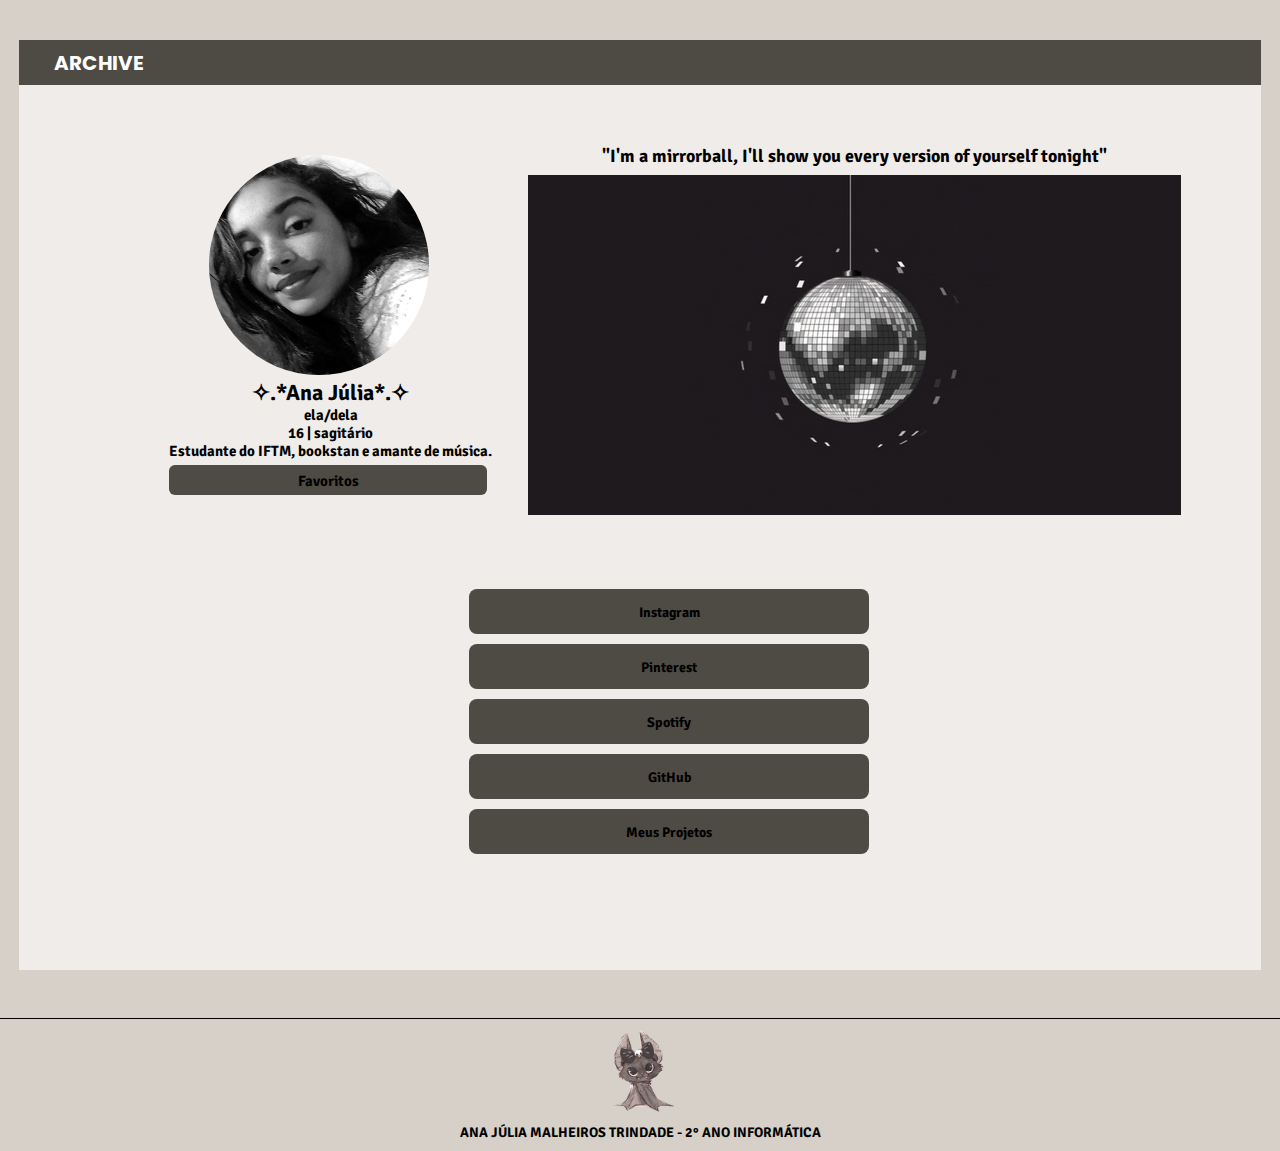
<file: index.html>
<!DOCTYPE html>
<html lang="en">
<head>
    <meta charset="UTF-8">
    <meta http-equiv="X-UA-Compatible" content="IE=edge">
    <meta name="viewport" content="width=device-width, initial-scale=1.0">
    <title>ARCH!VE</title>

    <link href="index.css" rel="stylesheet">
</head>
<body>
    <main class="conteudo">
        <section class="conteudo-quadrado">
            <div class="conteudo-quadrado-cabecalho">
                <h5 class="conteudo-quadrado-cabecalho-titulo"><a class="link-cabecalho-titulo" href="index.html">ARCHIVE</a></h5>
            </div>

            <div class="conteudo-quadrado-cabecalho-items">
                <img class="conteudo-quadrado-imagem" src="imgs/anajulia.webp"  alt="Imagem Ana Júlia"> 
                <h5 class="conteudo-quadrado-nome">✧.*Ana Júlia*.✧</h5>
                <h6 class="conteudo-quadrado-pronome">ela/dela</h6>
                <h6 class="conteudo-quadrado-idade">16 | sagitário</h6>
                <h5 class="conteudo-quadrado-texto">Estudante do IFTM, bookstan e amante de música.</h5>

                <div class="conteudo-quadrado-interesses">
                    <h6 class="conteudo-quadrado-interesses-titulo"><a href="interesses.html">Favoritos</a></h6>
                </div>
            </div>
            
            <div class="conteudo-quadrado-mirrorball">
                <h4 class="conteudo-quadrado-frase">"I'm a mirrorball, I'll show you every version of yourself tonight"</h4>
                <img class="conteudo-quadrado-imagem-mirrorball" src="imgs/mirrorball.png"  alt="Imagem Mirrorball"> 
            </div>

            <section class="conteudo-quadrado-retangulos">
                <div class="conteudo-quadrado-retangulos-1">
                    <h6 class="conteudo-quadrado-retangulos-titulo"><a href="https://www.instagram.com/anajuliamt/">Instagram</a></h6>
                </div>

                <div class="conteudo-quadrado-retangulos-2">
                    <h6 class="conteudo-quadrado-retangulos-titulo"><a href="https://br.pinterest.com/najuxmt/">Pinterest</a></h6>
                </div>

                <div class="conteudo-quadrado-retangulos-3">
                    <h6 class="conteudo-quadrado-retangulos-titulo"><a href="https://open.spotify.com/user/anajulu">Spotify</a></h6>
                </div>

                <div class="conteudo-quadrado-retangulos-4">
                    <h6 class="conteudo-quadrado-retangulos-titulo"><a href="https://github.com/anajuliamt">GitHub</a</h6>
                </div>

                <div class="conteudo-quadrado-retangulos-5">
                    <h6 class="conteudo-quadrado-retangulos-titulo"><a href="projetos.html">Meus Projetos</a></h6>
                </div>
            </div>
        </section>
    </main>
    
    <footer class="rodape">
        <img class="rodape-imagem" src="imgs/logo.png" alt="Imagem logo">
        <h5 class = "texto-rodape">ANA JÚLIA MALHEIROS TRINDADE - 2° ANO INFORMÁTICA</h5>
    </footer>
</body>
</html>
</file>
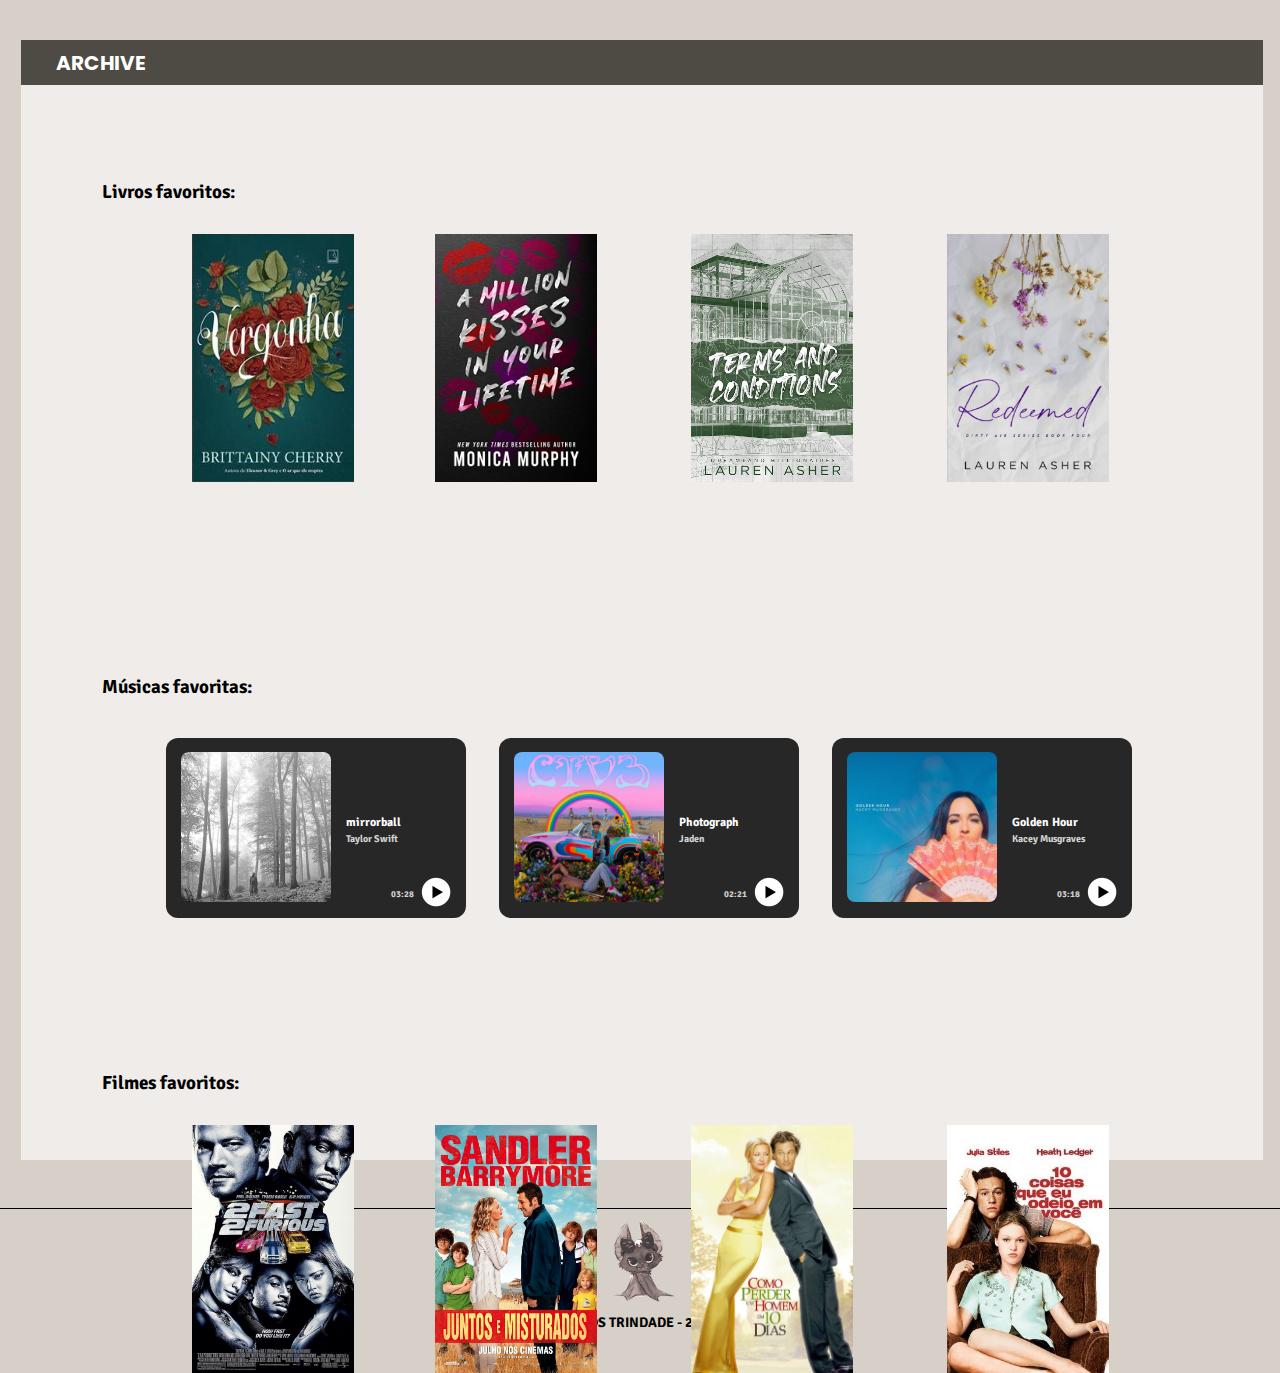
<file: interesses.html>
<!DOCTYPE html>
<html lang="en">
<head>
    <meta charset="UTF-8">
    <meta http-equiv="X-UA-Compatible" content="IE=edge">
    <meta name="viewport" content="width=device-width, initial-scale=1.0">
    <title>ARCH!VE</title>

    <link href="interesses.css" rel="stylesheet">
</head>
<body>
    <main class="conteudo">
        <section class="conteudo-quadrado">
            <div class="conteudo-quadrado-cabecalho">
                <h5 class="conteudo-quadrado-cabecalho-titulo"><a class="link-cabecalho-titulo" href="index.html">ARCHIVE</a></h5>
            </div>
            
            <h6 class="frase-livros">Livros favoritos:</h6>

                <img class="vergonha-capa" src="imgs/vergonha.jpg" alt="Capa Vergonha">
           
                <img class="million-capa" src="imgs/million.jpg" alt="Capa A Million Kisses In Your Lifetime">

                <img class="terms-capa" src="imgs/terms.jpg" alt="Imagem Terms and Conditions">

                <img class="redeemed-capa" src="imgs/redeemed.jpg" alt="Imagem Redeemed">


            <h6 class="frase-musicas">Músicas favoritas:</h6>

            <div class="mirrorball">
                <img class="imagem" src="imgs/folklore.png" alt="Imagem Folklore">

                <h6 class="titulo">mirrorball</h6>
                <h6 class="artista">Taylor Swift</h6>

                <a href="https://open.spotify.com/track/0ZNU020wNYvgW84iljPkPP?si=e7ce208e44a449a9"><img class="icone" src="imgs/icone.png" alt="Icone"></a>
                <h6 class="tempo">03:28</h6>
            </div>

            <div class="photograph">
                <img class="imagem" src="imgs/ctv3.webp" alt="Imagem CTV3">

                <h6 class="titulo">Photograph</h6>
                <h6 class="artista">Jaden</h6>

                <a href="https://open.spotify.com/track/6q8LZSJXTbrHZkaGDzs2eo?si=cfcf7c2cb9b749da"><img class="icone" src="imgs/icone.png" alt="Icone"></a>
                <h6 class="tempo">02:21</h6>
            </div>

            <div class="golden">
                <img class="imagem" src="imgs/golden.jpeg" alt="Imagem Golden Hour">

                <h6 class="titulo">Golden Hour</h6>
                <h6 class="artista">Kacey Musgraves</h6>

                <a href="https://open.spotify.com/track/0pMfPzdRiPAoSM9yWF4OcT?si=8b3e7954c4d5423f"><img class="icone" src="imgs/icone.png" alt="Icone"></a>
                <h6 class="tempo">03:18</h6>
            </div>

            <h6 class="frase-filmes">Filmes favoritos:</h6>

                <img class="imagem-fast" src="imgs/2fast.jfif" alt="Imagem Folklore">

                <img class="imagem-juntos" src="imgs/juntos.jpg" alt="Imagem CTV3">

                <img class="imagem-como" src="imgs/como.jpg" alt="Imagem Golden Hour">

                <img class="imagem-10coisas" src="imgs/10coisas.jpg" alt="Imagem Golden Hour">


        </section>
    </main>

    <footer class="rodape">
        <img class="rodape-imagem" src="imgs/logo.png" alt="Imagem logo">
        <h5 class = "texto-rodape">ANA JÚLIA MALHEIROS TRINDADE - 2° ANO INFORMÁTICA</h5>
    </footer>
</body>
</file>
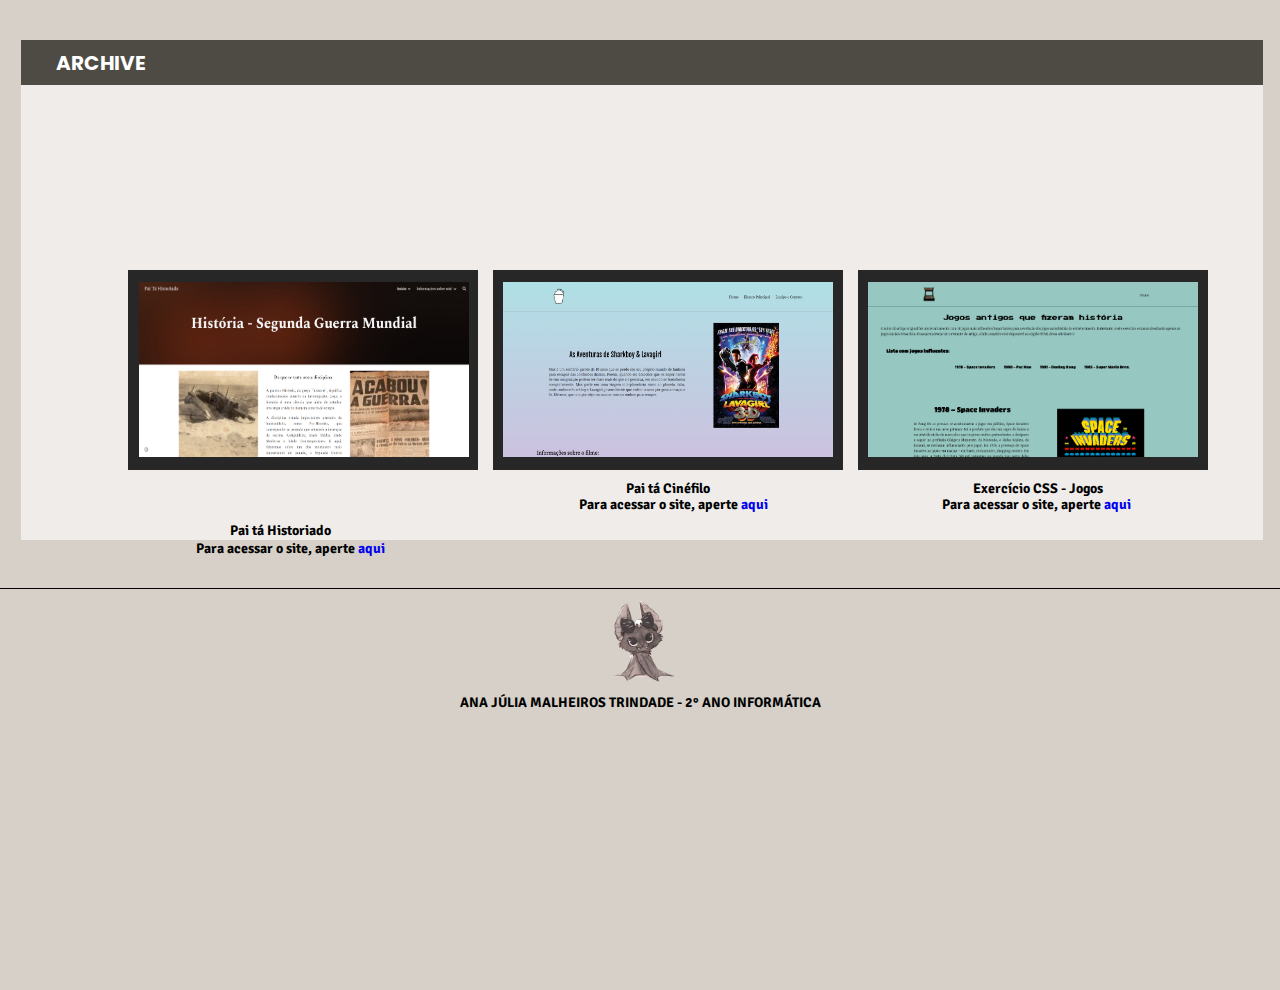
<file: projetos.html>
<!DOCTYPE html>
<html lang="en">
<head>
    <meta charset="UTF-8">
    <meta http-equiv="X-UA-Compatible" content="IE=edge">
    <meta name="viewport" content="width=device-width, initial-scale=1.0">
    <title>ARCH!VE</title>

    <link href="projetos.css" rel="stylesheet">
</head>
<body>
    <main class="conteudo">
        <section class="conteudo-quadrado">
            <div class="conteudo-quadrado-cabecalho">
                <h5 class="conteudo-quadrado-cabecalho-titulo"><a class="link-cabecalho-titulo" href="index.html">ARCHIVE</a></h5>
            </div>

            <div class="historiado">
                <img class="imagem" src="imgs/historiado.png" alt="Imagem Pai tá Historiado">
            </div>

            <h6 class="historiado-titulo">Pai tá Historiado</h6>
            <h6 class="historiado-link">Para acessar o site, aperte <a href="https://sites.google.com/estudante.iftm.edu.br/paitahistoriado/in%C3%ADcio?authuser=0">aqui</a></h6>

            <div class="cinefilo">
                <img class="imagem" src="imgs/cinefilo.jfif" alt="Imagem Pai tá Cinéfilo">

                <h6 class="cinefilo-titulo">Pai tá Cinéfilo</h6>
                <h6 class="cinefilo-link">Para acessar o site, aperte <a href="https://anajuliamt.github.io/Trabalho-Site/">aqui</a></h6>
            </div>

            <div class="exercicio">
                <img class="imagem" src="imgs/exercício.png" alt="Imagem Exercício CSS - Jogos">

                <h6 class="exercicio-titulo">Exercício CSS - Jogos</h6>
                <h6 class="exercicio-link">Para acessar o site, aperte <a href="https://anajuliamt.github.io/Exercicio-CSS/">aqui</a></h6>
            </div>

        </section>
    </main>    

    <footer class="rodape">
        <img class="rodape-imagem" src="imgs/logo.png" alt="Imagem logo">
        <h5 class = "texto-rodape">ANA JÚLIA MALHEIROS TRINDADE - 2° ANO INFORMÁTICA</h5>
    </footer>
</body>
</file>
<file: index.css>
@import url('https://fonts.googleapis.com/css2?family=Poppins:wght@500&display=swap');
@import url('https://fonts.googleapis.com/css2?family=Signika+Negative:wght@500&display=swap');

* {
    margin: 0;
    padding: 0;
    box-sizing: border-box;
    text-decoration: none;
}

body {
    font-size: 100%;
    width: 100%;
    height: 100vh;
    margin-bottom: 50px;
    background-color: #D6D0C8;
}

main {
    min-width: 320px;
    max-width: 1600px;
    margin: auto;
}

.conteudo-quadrado {
    margin-top: 40px;
    display: block;
    margin-left: auto;
    margin-right: auto;
    width: 97%;
	height: 930px;
	background-color: #EFECEA;
}

.conteudo-quadrado-cabecalho {
	height: 45px;
	background-color: #4E4B44;
}

.conteudo-quadrado-cabecalho-titulo {
    padding-top: 8px;
    padding-left: 35px;
    font-family: 'Poppins', sans-serif;
    font-size: 20px;
    color: white;
}

.link-cabecalho-titulo {
    color: white;
}

.conteudo-quadrado-cabecalho-items {
    float: left;
    margin-top: 70px;
    margin-left: 150px;
}

.conteudo-quadrado-imagem {
    border-radius: 460px;
    height: 220px;
    width: 220px;
    margin-left: 40px;
}

.conteudo-quadrado-nome {
    font-size: 22px;
    color: black;
    font-family: 'Signika Negative', sans-serif;
    text-align: center;
}

.conteudo-quadrado-pronome {
    color: black;
    font-family: 'Signika Negative', sans-serif;
    font-size: 15px;
    text-align: center;
}

.conteudo-quadrado-idade {
    color: black;
    font-family: 'Signika Negative', sans-serif;
    font-size: 15px;
    text-align: center;
}

.conteudo-quadrado-texto {
    font-size: 15px;
    color: black;
    font-family: 'Signika Negative', sans-serif;
    text-align: center;
}

.conteudo-quadrado-mirrorball {
    float: right;
    margin-top: 60px;
    margin-right: 80px;
}

.conteudo-quadrado-frase {
    font-family: 'Signika Negative', sans-serif;
    font-size: 18px;
    text-align: center;
}

.conteudo-quadrado-imagem-mirrorball {
    width: 100%;
    margin-top: 8px;
}

.conteudo-quadrado-interesses {
    border-radius: 6px;
    width: 318px;
	height: 30px;
    background-color: #4E4B44;
    margin-top: 5px;
}

.conteudo-quadrado-interesses:hover {
    transition-duration: 0.2s;
    background-color: #808080;
}

.conteudo-quadrado-interesses-titulo {
    padding-top: 6.5px;
    text-align: center;
    color: black;
    font-family: 'Signika Negative', sans-serif;
    font-size: 15px;
}

.conteudo-quadrado-retangulos {
    float: left;
    margin-top: 70px;
    margin-left: 450px;
}

.conteudo-quadrado-retangulos-1{
    border-radius: 8px;
    width: 400px;
	height: 45px;
	background-color: #4E4B44;
}

.conteudo-quadrado-retangulos-1:hover {
    transition-duration: 0.2s;
    background-color: #808080;
}

.conteudo-quadrado-retangulos-titulo {
    padding-top: 15px;
    text-align: center;
    color: black;
    font-family: 'Signika Negative', sans-serif;
    font-size: 14px;
}

.conteudo-quadrado-retangulos-2 {
    border-radius: 8px;
    width: 400px;
	height: 45px;
	background-color: #4E4B44;
    margin-top: 10px;
}

.conteudo-quadrado-retangulos-2:hover {
    transition-duration: 0.2s;
    background-color: #808080;
}

.conteudo-quadrado-retangulos-3 {
    border-radius: 8px;
    width: 400px;
	height: 45px;
	background-color: #4E4B44;
    margin-top: 10px;
}

.conteudo-quadrado-retangulos-3:hover {
    transition-duration: 0.2s;
    background-color: #808080;
}

.conteudo-quadrado-retangulos-4 {
    border-radius: 8px;
    width: 400px;
	height: 45px;
	background-color: #4E4B44;
    margin-top: 10px;
}

.conteudo-quadrado-retangulos-4:hover {
    transition-duration: 0.2s;
    background-color: #808080;
}

.conteudo-quadrado-retangulos-5 {
    border-radius: 8px;
    width: 400px;
	height: 45px;
	background-color: #4E4B44;
    margin-top: 10px;
}

.conteudo-quadrado-retangulos-5:hover {
    transition-duration: 0.2s;
    background-color: #808080;
}

a {
    color: #000000;
}

.rodape {
    margin-top: 48px;
    border-top: 0.4px solid #000000;
    width: 100%;
}

.rodape-imagem {
    display: block;
    margin-left: auto;
    margin-right: auto;
    height: 105px;
    width: 90px;
}

.texto-rodape {
    padding-bottom: 10px;
    text-align: center;
    color: black;
    font-family: 'Signika Negative', sans-serif;
    font-size: 14px;
}

@media (max-width: 1520px) {
    .conteudo-quadrado {
        height: 930px;
    }
}

@media (max-width: 520px) {
    .conteudo-quadrado {
        height: 750px;
    }
}
</file>
<file: interesses.css>
@import url('https://fonts.googleapis.com/css2?family=Poppins:wght@500&display=swap');
@import url('https://fonts.googleapis.com/css2?family=Signika+Negative:wght@500&display=swap');

* {
    margin: 0;
    padding: 0;
    box-sizing: border-box;
    text-decoration: none;
}

body {
    font-size: 100%;
    width: 100%;
    height: 100vh;
    margin-bottom: 50px;
    background-color: #D6D0C8;
}

.conteudo-quadrado {
    margin-top: 40px;
    margin-left: 21px;
    width: 97%;
	height: 1120px;
	background-color: #EFECEA;
}

.conteudo-quadrado-cabecalho {
	height: 45px;
	background-color: #4E4B44;
}

.conteudo-quadrado-cabecalho-titulo {
    padding-top: 8px;
    padding-left: 35px;
    font-family: 'Poppins', sans-serif;
    font-size: 20px;
    color: white;
}

.link-cabecalho-titulo {
    color: white;
}

.frase-livros {
    font-family: 'Signika Negative', sans-serif;
    font-size: 19px;
    position: absolute;
    top: 20%;
    left: 8%;
}

.vergonha-capa {
    height: 248px;
    width: 162px;
    position: absolute;
    top: 26%;
    left: 15%;
}

.million-capa {
    height: 248px;
    width: 162px;
    position: absolute;
    top: 26%;
    left: 34%;
}


.terms-capa {
    height: 248px;
    width: 162px;
    position: absolute;
    top: 26%;
    left: 54%;
}


.redeemed-capa {
    height: 248px;
    width: 162px;
    position: absolute;
    top: 26%;
    left: 74%;
}

.frase-musicas {
    font-family: 'Signika Negative', sans-serif;
    font-size: 19px;
    position: absolute;
    top: 75%;
    left: 8%;
}

.mirrorball {
    border-radius: 12px;
    width: 300px;
	height: 180px;
	background-color: #272727;
    position: absolute;
    top: 82%;
    left: 13%;
}

.photograph {
    border-radius: 12px;
    width: 300px;
	height: 180px;
	background-color: #272727;
    position: absolute;
    top: 82%;
    left: 39%;
}

.golden {
    border-radius: 12px;
    width: 300px;
	height: 180px;
	background-color: #272727;
    position: absolute;
    top: 82%;
    left: 65%;
}

.imagem {
    position: absolute;
    top: 8%;
    left: 5%;
    width: 150px;
    height: 150px;
    border-radius: 8px;
}

.titulo {
    font-family: 'Signika Negative', sans-serif;
    font-size: 12px;
    color: white;
    position: absolute;
    top: 43%;
    left: 60%;
}

.artista {
    font-family: 'Signika Negative', sans-serif;
    font-size: 10px;
    color: lightgray;
    position: absolute;
    top: 53%;
    left: 60%;
}

.tempo {
    font-family: 'Signika Negative', sans-serif;
    font-size: 9px;
    color: lightgray;
    position: absolute;
    top: 84%;
    left: 75%;
}

.icone {
    height: 30px;
    width: 30px;
    position: absolute;
    top: 77%;
    left: 85%;
}

.frase-filmes {
    font-family: 'Signika Negative', sans-serif;
    font-size: 19px;
    position: absolute;
    top: 119%;
    left: 8%;
}

.imagem-fast {
    height: 248px;
    width: 162px;
    position: absolute;
    top: 125%;
    left: 15%;
}

.imagem-juntos {
    height: 248px;
    width: 162px;
    position: absolute;
    top: 125%;
    left: 34%;
}

.imagem-como {
    height: 248px;
    width: 162px;
    position: absolute;
    top: 125%;
    left: 54%;
}

.imagem-10coisas {
    height: 248px;
    width: 162px;
    position: absolute;
    top: 125%;
    left: 74%;
}

.rodape {
    margin-top: 48px;
    border-top: 0.4px solid #000000;
    width: 100%px;
}

.rodape-imagem {
    display: block;
    margin-left: auto;
    margin-right: auto;
    height: 105px;
    width: 90px;
}

.texto-rodape {
    padding-bottom: 10px;
    text-align: center;
    color: black;
    font-family: 'Signika Negative', sans-serif;
    font-size: 14px;
}
</file>
<file: projetos.css>
@import url('https://fonts.googleapis.com/css2?family=Poppins:wght@500&display=swap');
@import url('https://fonts.googleapis.com/css2?family=Signika+Negative:wght@500&display=swap');

* {
    margin: 0;
    padding: 0;
    box-sizing: border-box;
    text-decoration: none;
}

body {
    font-size: 100%;
    width: 100%;
    height: 100vh;
    margin-bottom: 50px;
    background-color: #D6D0C8;
}

.conteudo-quadrado {
    margin-top: 40px;
    margin-left: 21px;
    width: 97%;
	height: 500px;
	background-color: #EFECEA;
}

.conteudo-quadrado-cabecalho {
	height: 45px;
	background-color: #4E4B44;
}

.conteudo-quadrado-cabecalho-titulo {
    padding-top: 8px;
    padding-left: 35px;
    font-family: 'Poppins', sans-serif;
    font-size: 20px;
    color: white;
}

.link-cabecalho-titulo {
    color: white;
}

.historiado {
    width: 350px;
	height: 200px;
	background-color: #272727;
    position: absolute;
    top: 30%;
    left: 10%;
}

.historiado-titulo {
    font-family: 'Signika Negative', sans-serif;
    font-size: 14px;
    position: absolute;
    top: 58%;
    left: 18%;
}

.historiado-link {
    font-family: 'Signika Negative', sans-serif;
    font-size: 14px;
    position: absolute;
    top: 60%;
    left: 15.3%;
}

.cinefilo {
    width: 350px;
	height: 200px;
	background-color: #272727;
    position: absolute;
    top: 30%;
    left: 38.5%;
}

.cinefilo-titulo {
    font-family: 'Signika Negative', sans-serif;
    font-size: 14px;
    position: absolute;
    top: 105%;
    left: 38%;
}

.cinefilo-link {
    font-family: 'Signika Negative', sans-serif;
    font-size: 14px;
    position: absolute;
    top: 113%;
    left: 24.5%;
}

.exercicio {
    width: 350px;
	height: 200px;
	background-color: #272727;
    position: absolute;
    top: 30%;
    left: 67%;
}

.exercicio-titulo {
    font-family: 'Signika Negative', sans-serif;
    font-size: 14px;
    position: absolute;
    top: 105%;
    left: 33%;
}

.exercicio-link {
    font-family: 'Signika Negative', sans-serif;
    font-size: 14px;
    position: absolute;
    top: 113%;
    left: 24%;
}

.imagem {
    width: 330px;
	height: 175px;
    position: absolute;
    top: 6%;
    left: 3%;
}

.rodape {
    margin-top: 48px;
    border-top: 0.4px solid #000000;
    width: 100%;
}

.rodape-imagem {
    display: block;
    margin-left: auto;
    margin-right: auto;
    height: 105px;
    width: 90px;
}

.texto-rodape {
    text-align: center;
    color: black;
    font-family: 'Signika Negative', sans-serif;
    font-size: 14px;
}
</file>
